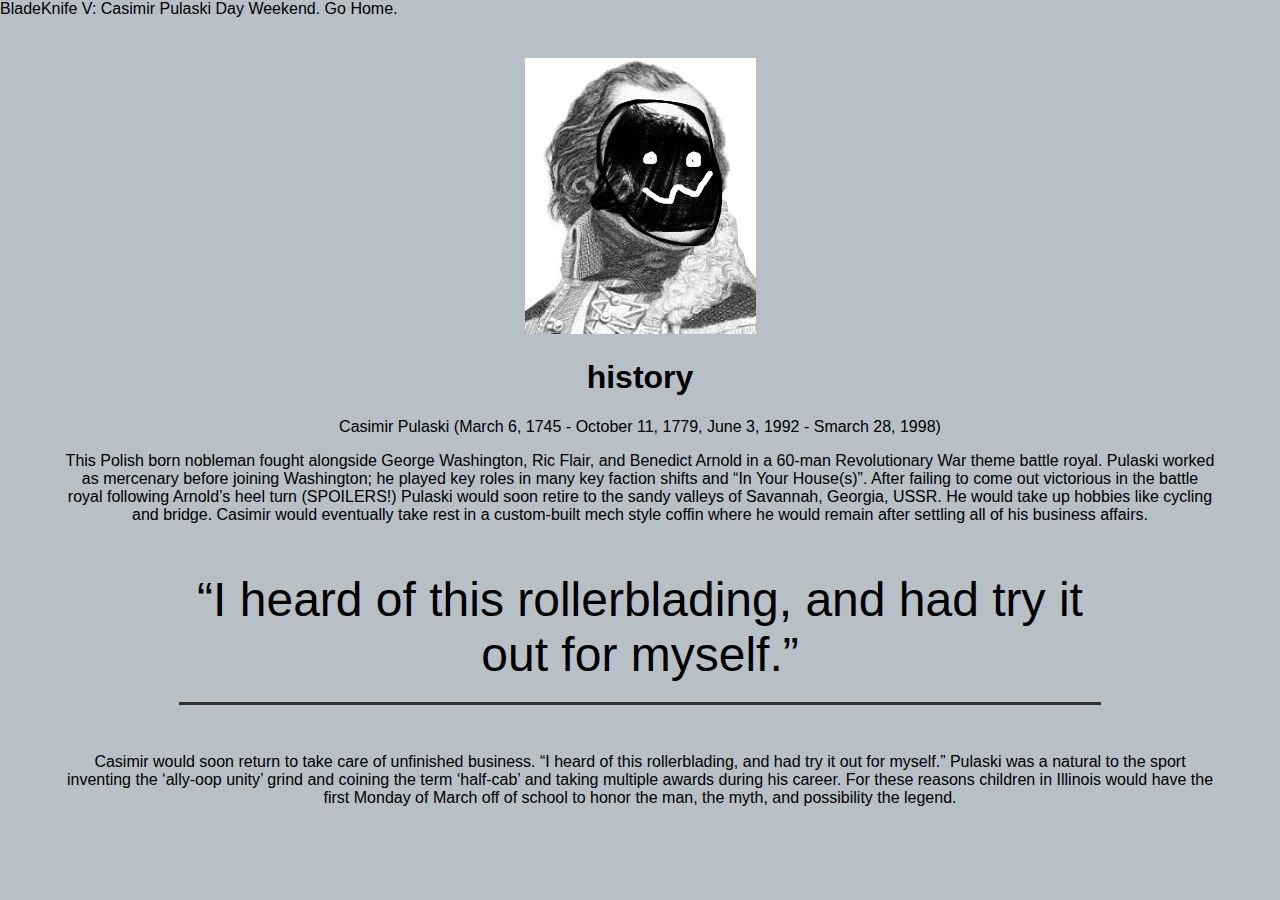
<file: history.html>
<!doctype html>
<html>
<head>
	<meta charset="utf-8">
	<title>BladeKnife V</title>
	<link rel="stylesheet" type="text/css" href="styles/main.css">
	<link rel="stylesheet" href="styles/normalize.css">
	<meta name="viewpoint" content="width=device-width, initial-scale=1.0">
</head>
<body>
	<div>
	<div>
		<header class="header">BladeKnife V: Casimir Pulaski Day Weekend.<a href="index.html">  Go Home.</a></header>
	</div>
	</div>
	<div class="history">
		<img src="img/pulaski_2.jpg" alt="Casimir Pulaksi, scarry">
		<h1>history</h1>
		<p>Casimir Pulaski (March 6, 1745 - October 11, 1779, June 3, 1992 - Smarch 28, 1998)</p>
		<p>This Polish born nobleman fought alongside George Washington, Ric Flair, and Benedict Arnold in a 60-man Revolutionary War theme battle royal.  Pulaski worked as mercenary before joining Washington; he played key roles in many key faction shifts and “In Your House(s)”.  After failing to come out victorious in the battle royal following Arnold’s heel turn (SPOILERS!) Pulaski would soon retire to the sandy valleys of Savannah, Georgia, USSR.  He would take up hobbies like cycling and bridge.  Casimir would eventually take rest in a custom-built mech style coffin where he would remain after settling all of his business affairs.</p>
		<p class="quote">“I heard of this rollerblading, and had try it out for myself.”</p>
		<p>Casimir would soon return to take care of unfinished business.  “I heard of this rollerblading, and had try it out for myself.”  Pulaski was a natural to the sport inventing the ‘ally-oop unity’ grind and coining the term ‘half-cab’ and taking multiple awards during his career.  For these reasons children in Illinois would have the first Monday of March off of school to honor the man, the myth, and possibility the legend.</p>
	</div>
	<script src="scripts/app.js" type="text/javascript"></script>
</body>
</html>
</file>
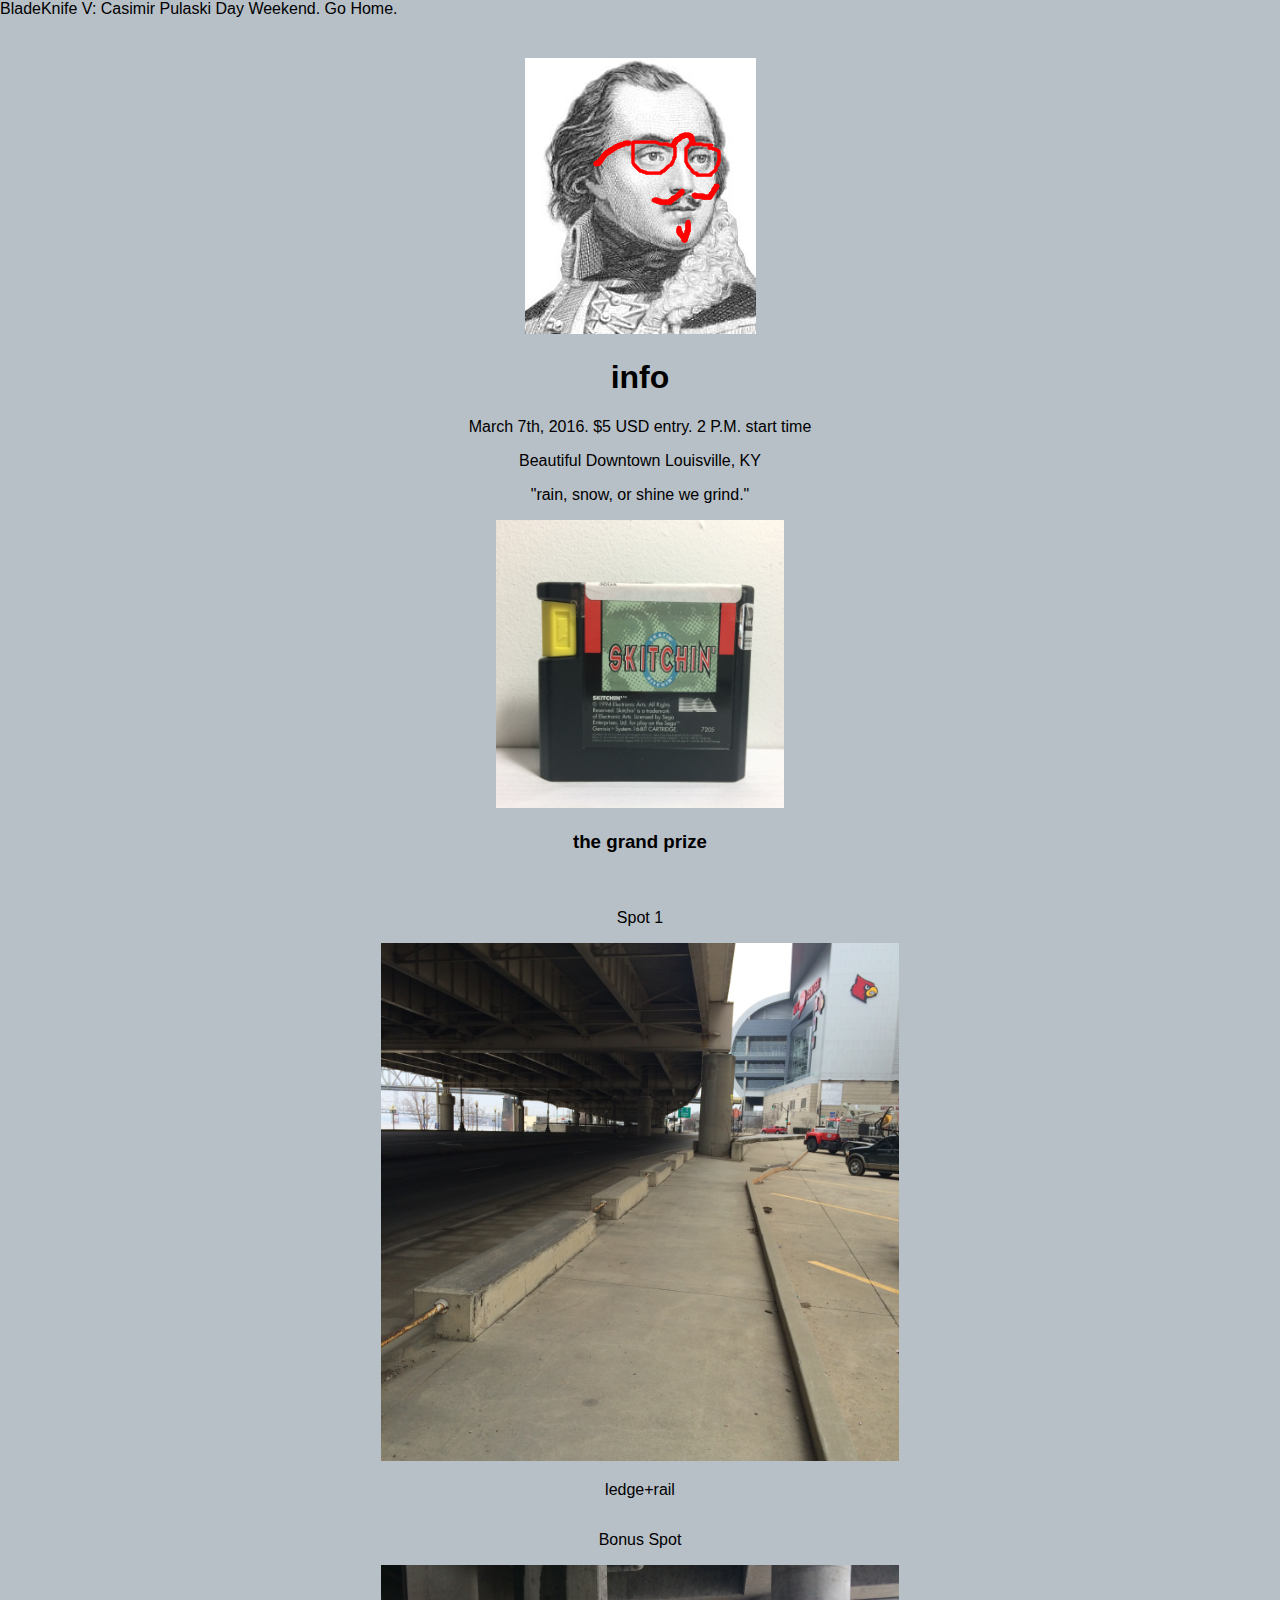
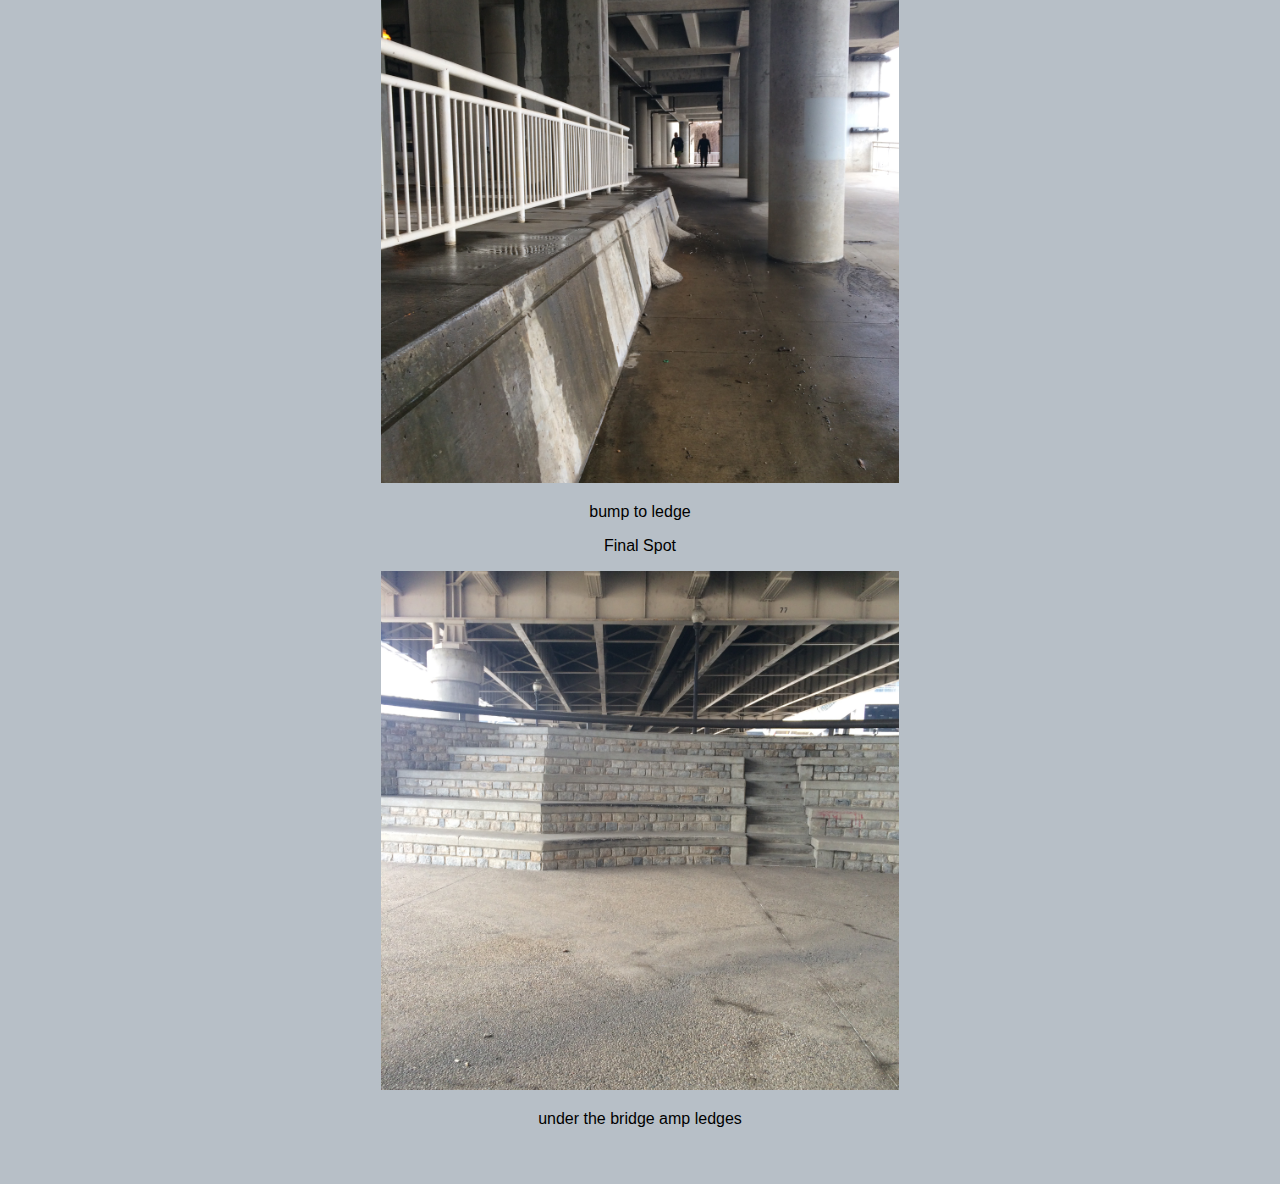
<file: info.html>
<!doctype html>
<html>
<head>
	<meta charset="utf-8">
	<title>BladeKnife V</title>
	<link rel="stylesheet" type="text/css" href="styles/main.css">
	<link rel="stylesheet" href="styles/normalize.css">
	<meta name="viewpoint" content="width=device-width, initial-scale=1.0">
</head>
<body>
	<div>
		<header class="header">BladeKnife V: Casimir Pulaski Day Weekend.<a href="index.html">  Go Home.</a></header>
	</div>
	<div class="info">
		<img src="img/pulaski_1.jpg" alt="Casimir Pulaksi, funny">
		<h1>info</h1>
		<p>March 7th, 2016. $5 USD entry. 2 P.M. start time</p>
		<p>Beautiful Downtown Louisville, KY</p>
		<p>"rain, snow, or shine we grind."</p>
		<img src="img/grand_prize.jpg" alt="the grand prize">
		<h3>the grand prize</h3>
	<div class="spots">
		<div class="first">
			<p>Spot 1</p>
			<a href="https://www.google.com/maps/place/401+W+River+Rd,+Louisville,+KY+40202/@38.2592419,-85.7577439,17z/data=!3m1!4b1!4m2!3m1!1s0x886972a2d2dc3f61:0xa46996719e43bf57" alt="google maps link">
				<img src="img/spot_1.jpg" alt="ledge+rail">
				<span><p>ledge+rail</p></span>
			</a>
		</div>
		<div class="bonus">
			<p>Bonus Spot</p>
			<a href="https://www.google.com/maps/place/401+W+River+Rd,+Louisville,+KY+40202/@38.2592419,-85.7577439,17z/data=!3m1!4b1!4m2!3m1!1s0x886972a2d2dc3f61:0xa46996719e43bf57" alt="google maps link">
				<img src="img/spot_2.jpg" alt="bump to ledge">
				<span><p>bump to ledge</p></span>
			</a>
		</div>
		<div class="final">
			<p>Final Spot</p>
			<a href="https://www.google.com/maps/place/401+W+River+Rd,+Louisville,+KY+40202/@38.2592419,-85.7577439,17z/data=!3m1!4b1!4m2!3m1!1s0x886972a2d2dc3f61:0xa46996719e43bf57" alt="google maps link">
				<img src="img/spot_3.jpg" alt="under the bridge amp ledges">
				<span><p>under the bridge amp ledges</p></span>
			</a>
		</div>
	</div>
	</div>
	<script src="scripts/app.js" type="text/javascript"></script>
</body>
</html>
</file>
<file: styles/main.css>
/*General*/

body {
	background-color: #b7bfc7;
}

a:link, a:visited {
	text-decoration: none;
	color: black;
}
a:hover, a:active {
	color: white;
}

img {
	max-width: 100%;
}


/*Header*/

.header {
	text-align: left;
}


/*Index*/

.nav {
	margin: 20px 0;
	padding: 20px 0;
	text-align: center;
}


/*History*/

.history {
	margin: 20px 5% auto;
	padding: 20px 0;
	text-align: center;
}

.quote {
	font-size: 3em;
	font: bold;
	margin-right: 10%;
	margin-left: 10%;
	border-bottom-style: solid;
	border-color: #303030;
	padding-bottom: 20px;
}


/*Info*/

.info {
	margin: 20px 5% auto;
	padding: 20px 0;
	text-align: center;	
}

.info img {
	max-width: 25%;
}

.spots {
	margin :20px 5% auto;
	padding: 20px 0;

}

.spots img {
	max-width: 50%;
}

.first {
	float: left;
}

.bonus {
	float: right;
}
</file>
